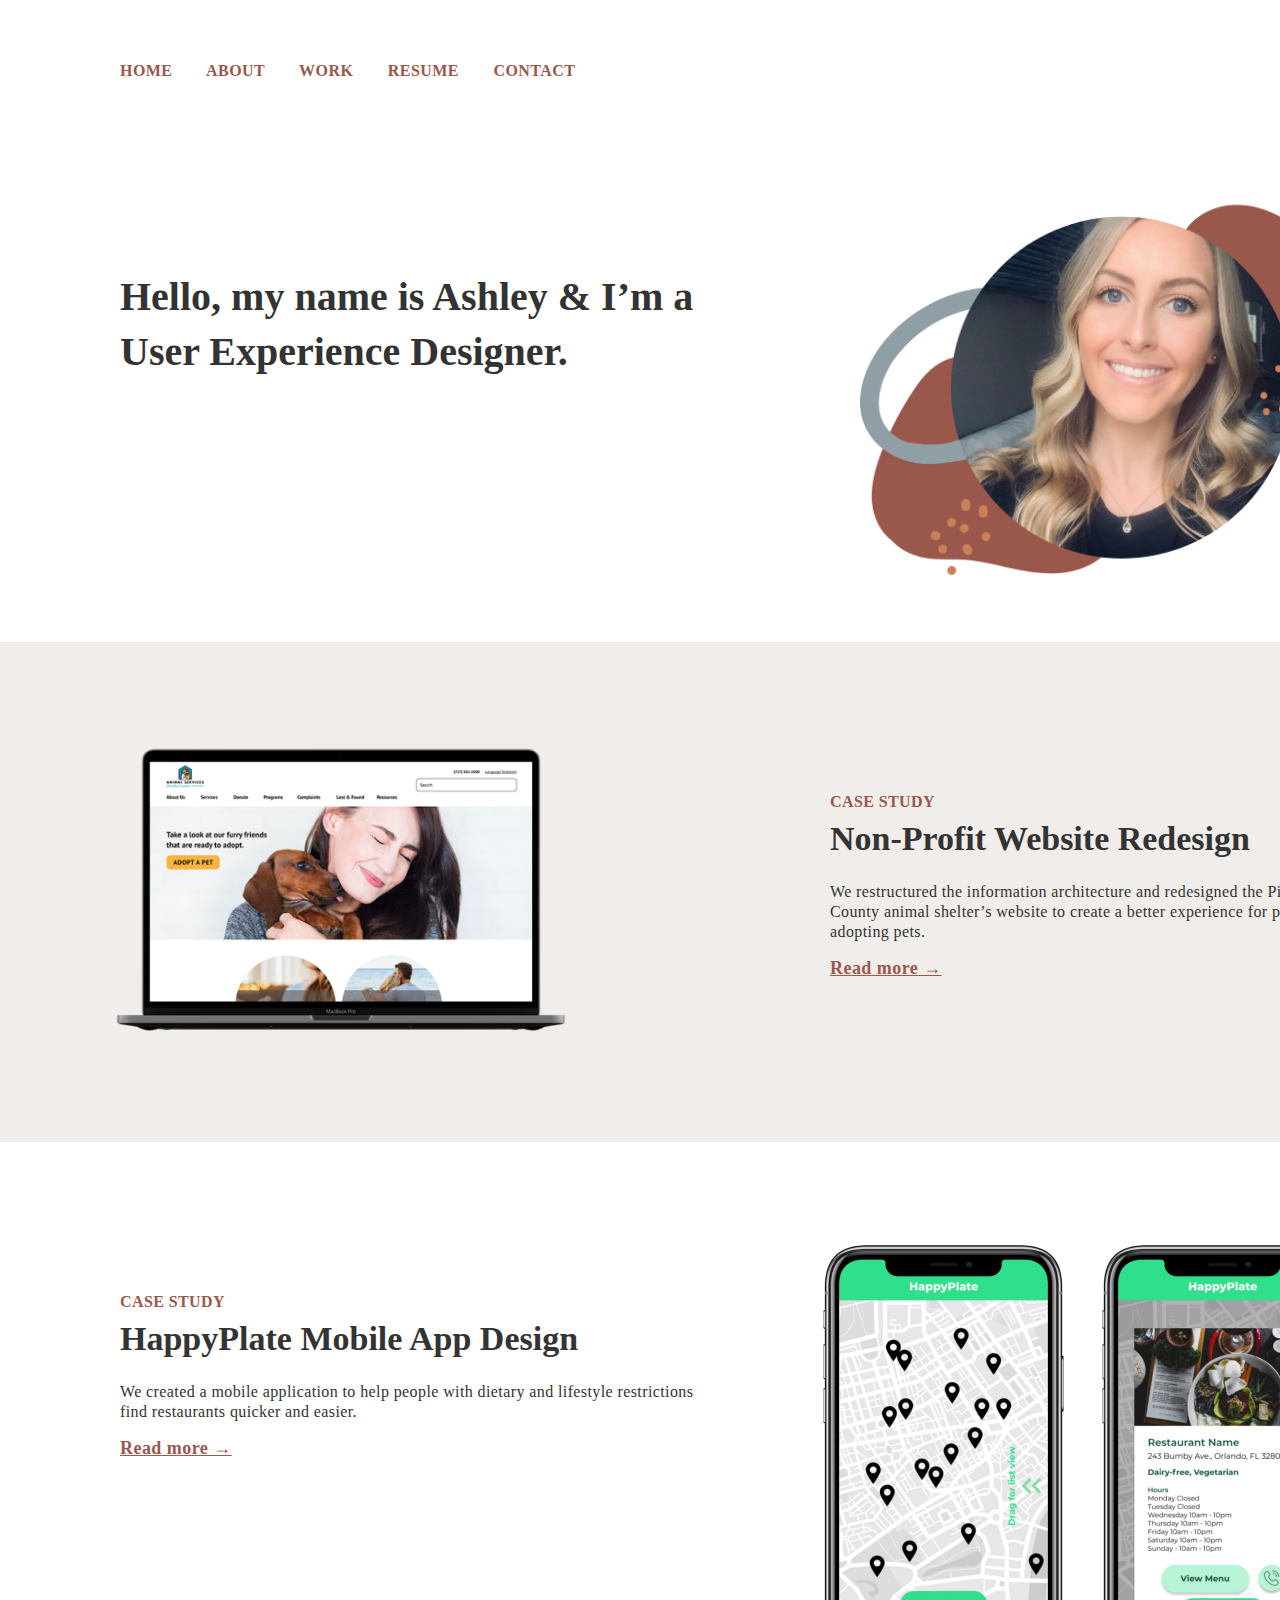
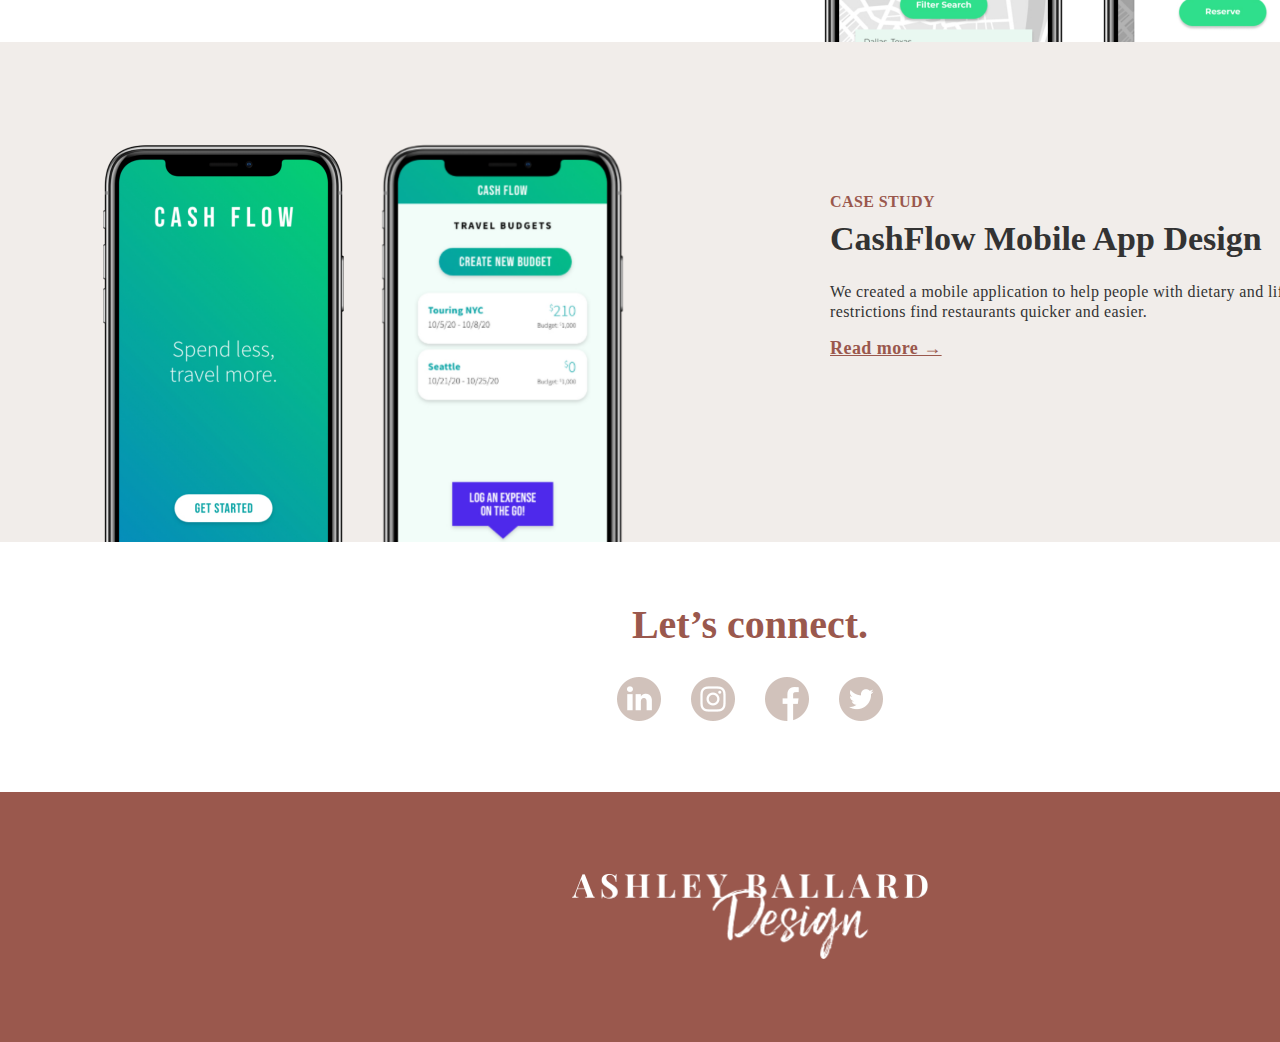
<file: index.html>
<!DOCTYPE html>
<html>
  <head>
      <link href="css/index.css" rel="stylesheet" type="text/css">

      <title>Ashley Ballard Portfolio</title>
  </head>

  <body>

  <nav id="navBar">
      <div class="navigation">
        <a href="index.html">HOME</a>
        <a href="about.html">ABOUT</a>
        <a href="#work">WORK</a>
        <a href="#resume">RESUME</a>
        <a href="#contact">CONTACT</a>
      </div>
  </nav>

  <main>
    <section id="sectionGrid">
        <div id="mainLeft">
          <h1>Hello, my name is Ashley & I’m a User Experience Designer.</h1>
        </div>
 
        <div id="mainRight">
          <img src="images/mainImage@2x.png" alt="Ashley Ballard" style="width: 500px; height: auto">
        </div>

        <div id="caseImage">
          <img src="images/paws-mockup@2x.png" alt="Non-profit website mockup" style="width: 500px; height: auto">
        </div>

        <div class="rightText" id="caseCopy">
          <h3>CASE STUDY</h3>
          <h2>Non-Profit Website Redesign</h2>
          <p>We restructured the information architecture and redesigned the Pinellas County animal shelter’s website to create a better experience for people adopting pets.</p>
          <a href="#readmore" class="readMore">Read more →</a>
        </div>

        <div id="leftText" id="caseCopy2">
          <h3>CASE STUDY</h3>
          <h2>HappyPlate Mobile App Design</h2>
          <p>We created a mobile application to help people with dietary and lifestyle restrictions find restaurants quicker and easier.</p>
          <a href="#readmore" class="readMore">Read more →</a>
        </div>
 
        <div id="caseImage2">
          <img src="images/happyplate@2x.png" alt="HappyPlate mobile app mockup" style="width: 544px; height: 445px">
        </div>

        <div id="caseImage3">
          <img src="images/cashflow@2x.png" alt="CashFlow mobile app mockup" style="width: 544px; height: 445px">
        </div>
 
        <div class="rightText" id="caseCopy3">
          <h3>CASE STUDY</h3>
          <h2>CashFlow Mobile App Design</h2>
          <p>We created a mobile application to help people with dietary and lifestyle restrictions find restaurants quicker and easier.</p>
          <a href="#readmore" class="readMore">Read more →</a>
        </div>
  
        <div id="connect">
          <h4>Let’s connect.</h4>
          <div id="socialIcons">
            <a href="#linkedin" class="linkedin">
              <img src="images/linkedin@2x.png" alt="Linkedin" style="width: 44px; height:44px">
            </a>
            <a href="#instagram" class="instagram">
              <img src="images/instagram@2x.png" alt="Instagram" style="width: 44px; height:44px">
            </a>
            <a href="#facebook" class="facebook">
              <img src="images/facebook@2x.png" alt="Facebook" style="width: 44px; height:44px">
            </a>
            <a href="#twitter" class="twitter">
              <img src="images/twitter@2x.png" alt="Twitter" style="width: 44px; height:44px">
            </a>
          </div>
        </div>
        
        <div id="footer">
          <img class="logo" src="images/ballard-logo@2x.png" alt="Ashley Ballard Design logo" style="width: 356.57px; height: 85.46px">
        </div>
    </section>

</html>
</file>
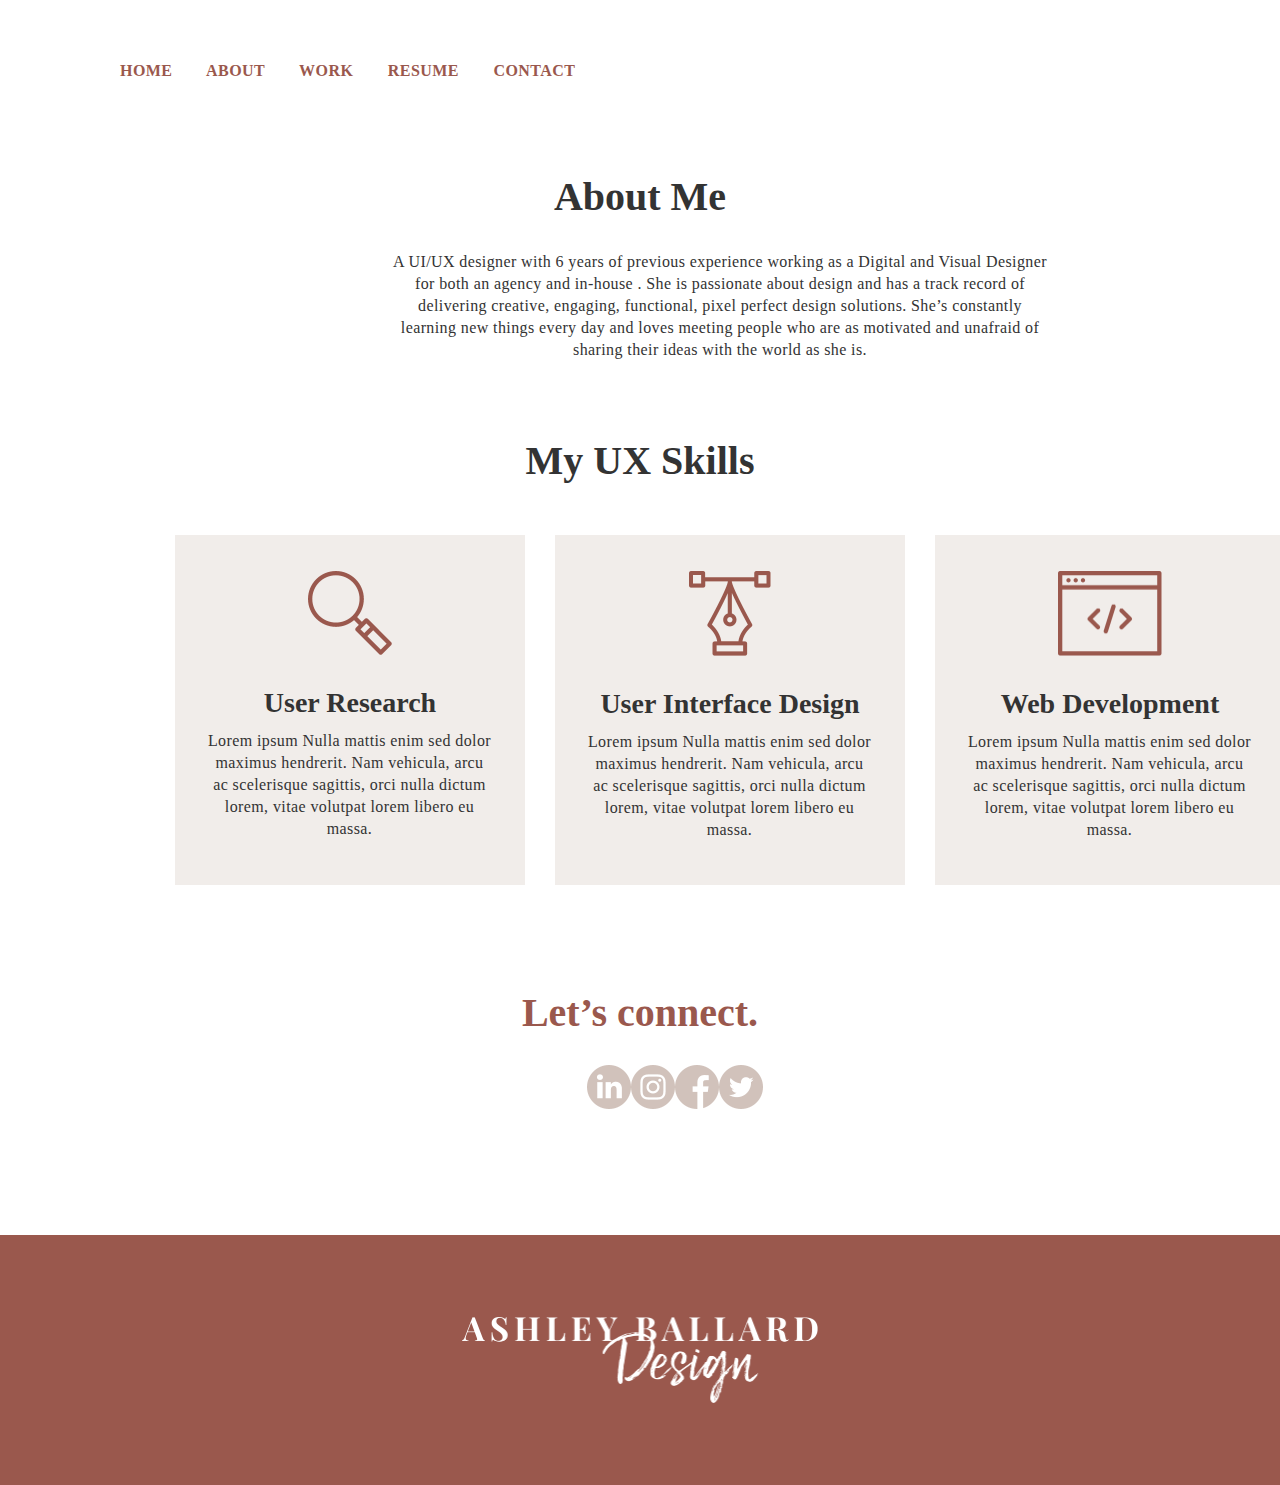
<file: about.html>
<!DOCTYPE html>
<html>
  <head>
    <link href="css/about.css" rel="stylesheet" type="text/css">
    
    <title>Ashley Ballard Portfolio</title>
  </head>

  <body>

  <nav id="navBar">
      <div class="navigation">
        <a href="index.html">HOME</a>
        <a href="about.html">ABOUT</a>
        <a href="#work">WORK</a>
        <a href="#resume">RESUME</a>
        <a href="#contact">CONTACT</a>
      </div>
  </nav>

  <section>
      <div>
        <div class="headerText container">
          <h1>About Me</h1>
          <p>A UI/UX designer with 6 years of previous experience working as a Digital and Visual Designer for both an agency and in-house . She is passionate about design and has a track record of delivering creative, engaging, functional, pixel perfect design solutions. She’s constantly learning new things every day and loves meeting people who are as motivated and unafraid of sharing their ideas with the world as she is.</p>
        </div>

        <div>
          <h1 class="headerText">My UX Skills</h1>
          <div id="skillsGrid">
            <div id="research">
              <img id="icon1" src="images/research@2x.png" alt="magnifying-glass">
              <h2>User Research</h2>
              <p class="gridCopy">Lorem ipsum Nulla mattis enim sed dolor maximus hendrerit. Nam vehicula, arcu ac scelerisque sagittis, orci nulla dictum lorem, vitae volutpat lorem libero eu massa.</p>
            </div>
            <div id="design">
              <img id="icon2" src="images/design@2x.png" alt="design-pen-tool">
              <h2>User Interface Design</h2>
              <p class="gridCopy">Lorem ipsum Nulla mattis enim sed dolor maximus hendrerit. Nam vehicula, arcu ac scelerisque sagittis, orci nulla dictum lorem, vitae volutpat lorem libero eu massa.</p>
            </div>
            <div id="webDev">
              <img id="icon3" src="images/web@2x.png" alt="web-design">
              <h2>Web Development</h2>
              <p class="gridCopy">Lorem ipsum Nulla mattis enim sed dolor maximus hendrerit. Nam vehicula, arcu ac scelerisque sagittis, orci nulla dictum lorem, vitae volutpat lorem libero eu massa.</p>
            </div>
          </div>
        </div>
  
        <div id="connect">
            <h3>Let’s connect.</h3>
            <div class="socialIcons">
              <img src="images/linkedin@2x.png" alt="Linkedin" width="44px" height="44px">
              <img src="images/instagram@2x.png" alt="Instagram" width="44px" height="44px">
              <img src="images/facebook@2x.png" alt="Facebook" width="44px" height="44px">
              <img src="images/twitter@2x.png" alt="Twitter" width="44px" height="44px">
            </div>
        </div>
        
        <div id="footer">
            <img class="logo" src="images/ballard-logo@2x.png" alt="Ashley Ballard Design logo" width="356.57px" height="85.46px">
        </div>
      </div> 
    </section>
    
    </body>

    <script src="https://ajax.googleapis.com/ajax/libs/jquery/3.4.1/jquery.min.js"></script>
    <script src="js/index.js"></script>

</html>
</file>
<file: css/index.css>
body {
    padding: 0; 
    margin: 0;
}

.navigation {
    text-align: left;
    text-emphasis: none;
    font-family: "Lato", helvetica, sans-serif;
    font: normal normal 900 18px/22px Lato;
    font-size: 16px;
    letter-spacing: 0.45px;
    word-spacing: 30px;
}

#navBar {
    padding: 60px;
    padding-left: 120px;
    justify-content: left;
}

#navBar a {
    cursor: pointer;
    text-decoration: none;
    color: #9a584d;
}

#navBar a:hover, .readMore:hover{
    color: #CB8158;
}


#sectionGrid {
    margin: 0px auto;
    display: grid;
    max-height: 500px;
    grid-template-columns: 1fr 1fr; 
    grid-template-rows: 500px 500px 500px 500px 250px 250px;
    grid-template-areas: 
    "mainLeft mainRight"
    "caseImage caseCopy"
    "caseCopy2 caseImage2"
    "caseImage3 caseCopy3"
    "connect connect"
    "footer footer";
}

#caseImage {
    grid-area: caseImage;
    padding-left: 90px;
    background: #F1EDEA 0% 0% no-repeat padding-box;
    opacity: 1;
    padding-top: 85px;
}

#caseCopy {
    grid-area: caseCopy;
    background: #F1EDEA 0% 0% no-repeat padding-box;
    opacity: 1;
}

#caseCopy2 {
    grid-area: caseCopy2;
}

#caseImage2 {
    grid-area: caseImage2;
    padding-left: 90px;
    padding-top: 55px;
    padding-right: 146px;
}

#caseImage3 {
    grid-area: caseImage3;
    padding-left: 90px;
    background: #F1EDEA 0% 0% no-repeat padding-box;
    opacity: 1;
    padding-top: 55px;
}

#caseCopy3 {
    grid-area: caseCopy3;
    background: #F1EDEA 0% 0% no-repeat padding-box;
    opacity: 1;
}

#connect {
    grid-area: connect;
}

#footer {
    grid-area: footer;
    background: #9A584D;
}


#mainLeft {
    grid-area: mainLeft;
    height: 500px;
    width: 600px;
    padding-left: 120px;
    padding-top: 100px;
    margin: 0 auto;
    justify-content: left;
    float: left;
    background-color: #fff;
}

h1 {
    font: normal normal bold 40px/55px Playfair Display;
    color: #333;
}

#mainRight {
    grid-area: mainRight;
    float: left;
    margin: 0 auto;
    padding-top: 40px;
    background-color: #fff;
}

h2 {
    text-align: left;
    font: normal normal bold 34px/55px Playfair Display;
    letter-spacing: 0px;
    color: #333333;
    padding-top: 0px;
    margin: 0 auto;
}

h3 {
    text-align: left;
    font: normal normal 900 16px/19px Lato;
    letter-spacing: 0.4px;
    color: #9A584D;
    padding-bottom: 0px;
    margin: 0 auto;
}

p {
    text-align: left;
    font: normal normal normal 16px/20px Lato;
    letter-spacing: 0.4px;
    color: #333333;
}

.readMore {
    text-align: left;
    font: normal normal bold 18px/20px Lato;
    letter-spacing: 0.45px;
    color: #9A584D;
    text-decoration-line: underline;
}

.rightText {
    padding-left: 110px;
    padding-right: 150px;
    padding-top: 150px;
    justify-content: left;
    float: right;
}

#leftText {
    padding-left: 120px;
    padding-top: 150px;
    justify-content: left;
    float: left;
}

h4 {
    color: #9A584D;
    text-align: center;
    font: normal normal bold 40px/55px Playfair Display;
    margin: 0;
    padding-top: 55px;
}

#socialIcons {
    display: flex;
    justify-content: space-evenly;
    padding-right: 587px;
    padding-left: 587px;
    padding-top: 25px;
    margin: 0;
}

img.logo {
    display: block;
    margin-left: auto;
    margin-right: auto;
    padding-top: 82px;
}
</file>
<file: css/about.css>
body {
    padding: 0; 
    margin: 0;
}

.navigation {
    text-align: left;
    text-emphasis: none;
    font-family: "Lato", helvetica, sans-serif;
    font: normal normal 900 18px/22px Lato;
    font-size: 16px;
    letter-spacing: 0.45px;
    word-spacing: 30px;
}

#navBar {
    padding: 60px;
    padding-left: 120px;
    justify-content: left;
}

#navBar a {
    cursor: pointer;
    text-decoration: none;
    color: #9a584d;
}

#navBar a:hover {
    color: #CB8158;
}

#skillsGrid {
    margin: 0px auto;
    display: grid;
    max-height: 400px;
    width: 1140px;
    padding-left: 160px;
    padding-right: 160px;
    grid-template-columns: 1fr 1fr 1fr; 
    grid-template-rows: 350px 250px 250px;
    grid-template-areas: 
    "research design webDev"
    "connect connect connect"
    "footer footer footer";
}

#research {
    grid-area: research;
    width: 350px;
    max-height: 350px;
    background: #D1C2BB4D 0% 0% no-repeat padding-box;
    padding-top: 36px;
    margin: 0px auto;
}

.box-hover {
    box-shadow: 0 0 11px rgba(33,33,33,.2); 
}

#design {
    grid-area: design;
    width: 350px;
    max-height: 350px;
    background: #D1C2BB4D 0% 0% no-repeat padding-box;
    padding-top: 36px;
    margin: 0px auto;
}

#webDev {
    grid-area: webDev;
    width: 350px;
    max-height: 350px;
    background: #D1C2BB4D 0% 0% no-repeat padding-box;
    padding-top: 36px;
    margin: 0px auto;
}

#connect {
    grid-area: connect;
    height: 250px;
    padding-top: 50px;
}

#footer {
    grid-area: footer;
    background: #9A584D;
    height: 250px;
}


h1 {
    font: normal normal bold 40px/55px Playfair Display;
    color: #333;
    text-align: center;
}

h2 {
    text-align: center;
    font: normal normal bold 28px/55px Playfair Display;
    letter-spacing: 0px;
    color: #333333;
    opacity: 1;
    padding-bottom: 0px;
    margin: 0 auto;
}

p {
    font: normal normal normal 16px/22px Lato;
    letter-spacing: 0.4px;
    color: #333333;
    text-align: center;
    width: 658px;
    padding-left: 391px;
    scroll-padding-right: 391px;
}

.gridCopy {
    width: 285px;
    height: 107px;
    padding-left: 32px;
    padding-bottom: 0px;
    margin: 0;
}

.headerText {
    text-align: center;
    padding-bottom: 20px;
}

.container {
    padding-bottom: 30px;
}


#icon1 {
    width: 83.77px ;
    height: 83.79px;
    display: block;
    margin-left: auto;
    margin-right: auto;
    padding-bottom: 20px;
}

#icon2 {
    width: 81.55px;
    height: 84.64px;
    display: block;
    margin-left: auto;
    margin-right: auto;
    padding-bottom: 20px;
}

#icon3 {
    width: 103.51px;
    height: 85px;
    display: block;
    margin-left: auto;
    margin-right: auto;
    padding-bottom: 20px;
}

h3 {
    color: #9A584D;
    text-align: center;
    font: normal normal bold 40px/55px Playfair Display;
    margin: 0;
}

.socialIcons {
    display: flex;
    justify-content: space-evenly;
    padding-right: 587px;
    padding-left: 587px;
    padding-top: 25px;
    margin: 0;
}

img.logo {
    display: block;
    margin-left: auto;
    margin-right: auto;
    padding-top: 82px;
}

@media only screen and (max-width: 600px) {
   
    #skillsGrid {
        margin: 0px auto;
        display: grid;
        max-height: 400px;
        width: 600px;
        grid-template-columns: 1fr;
        grid-template-rows: 350px 250px 250px;
        grid-template-areas: 
        "research"
        "design"
        "webDev"
        "connect"
        "footer";
    }
    
  }
</file>
